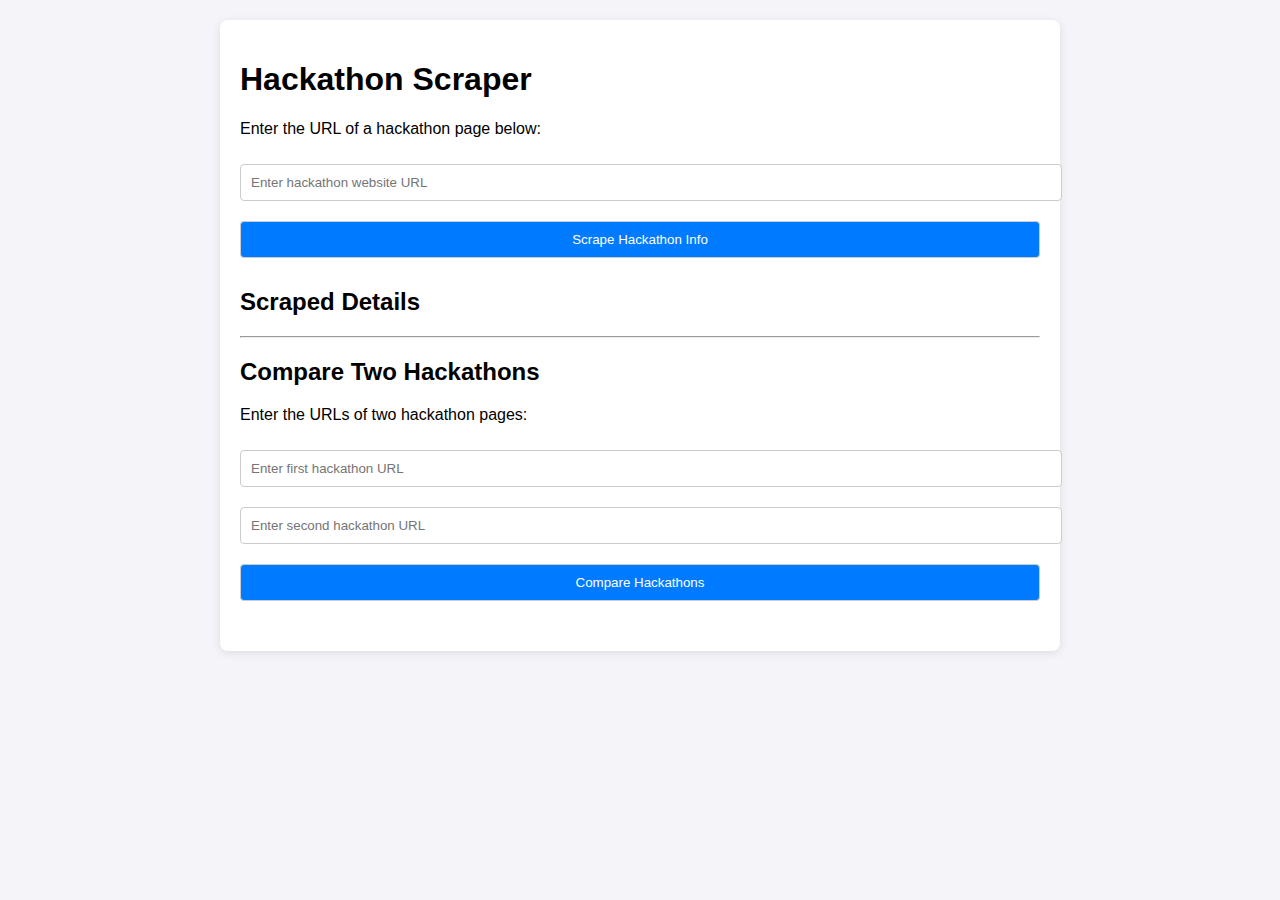
<file: Web-F/index.html>
<!DOCTYPE html>
<html lang="en">
<head>
    <meta charset="UTF-8">
    <meta name="viewport" content="width=device-width, initial-scale=1.0">
    <title>Hackathon Scraper</title>
    <style>
        body {
            font-family: Arial, sans-serif;
            margin: 20px;
            background-color: #f4f4f9;
        }
        .container {
            max-width: 800px;
            margin: auto;
            background: #fff;
            padding: 20px;
            border-radius: 8px;
            box-shadow: 0 2px 10px rgba(0, 0, 0, 0.1);
        }
        input, button {
            width: 100%;
            padding: 10px;
            margin: 10px 0;
            border-radius: 4px;
            border: 1px solid #ccc;
        }
        button {
            background-color: #007BFF;
            color: white;
            cursor: pointer;
        }
        button:hover {
            background-color: #0056b3;
        }
        .results {
            margin-top: 20px;
        }
        .result-card {
            background: #eef;
            padding: 15px;
            border-radius: 5px;
            margin-bottom: 15px;
        }
    </style>
</head>
<body>
    <div class="container">
        <h1>Hackathon Scraper</h1>
        <p>Enter the URL of a hackathon page below:</p>
        <input type="url" id="hackathonUrl" placeholder="Enter hackathon website URL" />
        <button onclick="scrapeHackathon()">Scrape Hackathon Info</button>

        <div class="results" id="results">
            <h2>Scraped Details</h2>
            <div id="hackathonData"></div>
        </div>

        <hr>
        <h2>Compare Two Hackathons</h2>
        <p>Enter the URLs of two hackathon pages:</p>
        <input type="url" id="hackathonUrl1" placeholder="Enter first hackathon URL" />
        <input type="url" id="hackathonUrl2" placeholder="Enter second hackathon URL" />
        <button onclick="compareHackathons()">Compare Hackathons</button>
        <div class="results" id="compareResults"></div>
    </div>

    <script src="script.js"></script>
</body>
</html>
</file>
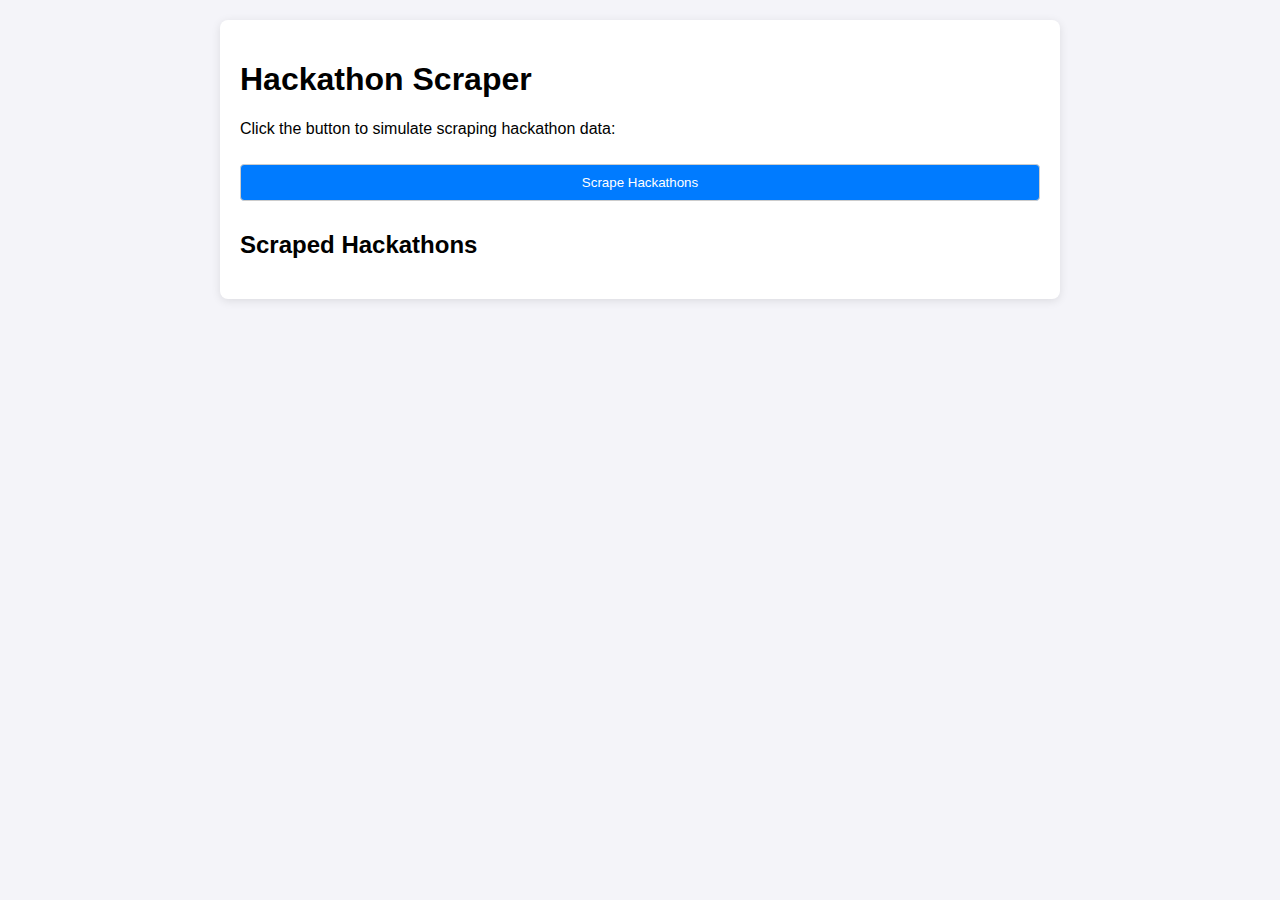
<file: WEB-S/index.html>
<!DOCTYPE html>
<html lang="en">
<head>
    <meta charset="UTF-8">
    <meta name="viewport" content="width=device-width, initial-scale=1.0">
    <title>Hackathon Scraper</title>
    <link rel="stylesheet" href="styles.css">
</head>
<body>
    <div class="container">
        <h1>Hackathon Scraper</h1>
        <p>Click the button to simulate scraping hackathon data:</p>
        <button onclick="scrapeMockHackathons()">Scrape Hackathons</button>

        <div class="results" id="results">
            <h2>Scraped Hackathons</h2>
            <div id="hackathonData"></div>
        </div>
    </div>

    <script src="script.js"></script>
</body>
</html>
</file>
<file: WEB-S/styles.css>
body {
    font-family: Arial, sans-serif;
    margin: 20px;
    background-color: #f4f4f9;
}

.container {
    max-width: 800px;
    margin: auto;
    background: #fff;
    padding: 20px;
    border-radius: 8px;
    box-shadow: 0 2px 10px rgba(0, 0, 0, 0.1);
}

button {
    width: 100%;
    padding: 10px;
    margin: 10px 0;
    border-radius: 4px;
    border: 1px solid #ccc;
    background-color: #007BFF;
    color: white;
    cursor: pointer;
}

button:hover {
    background-color: #0056b3;
}

.results {
    margin-top: 20px;
}

.result-card {
    background: #eef;
    padding: 15px;
    border-radius: 5px;
    margin-bottom: 15px;
}
</file>
